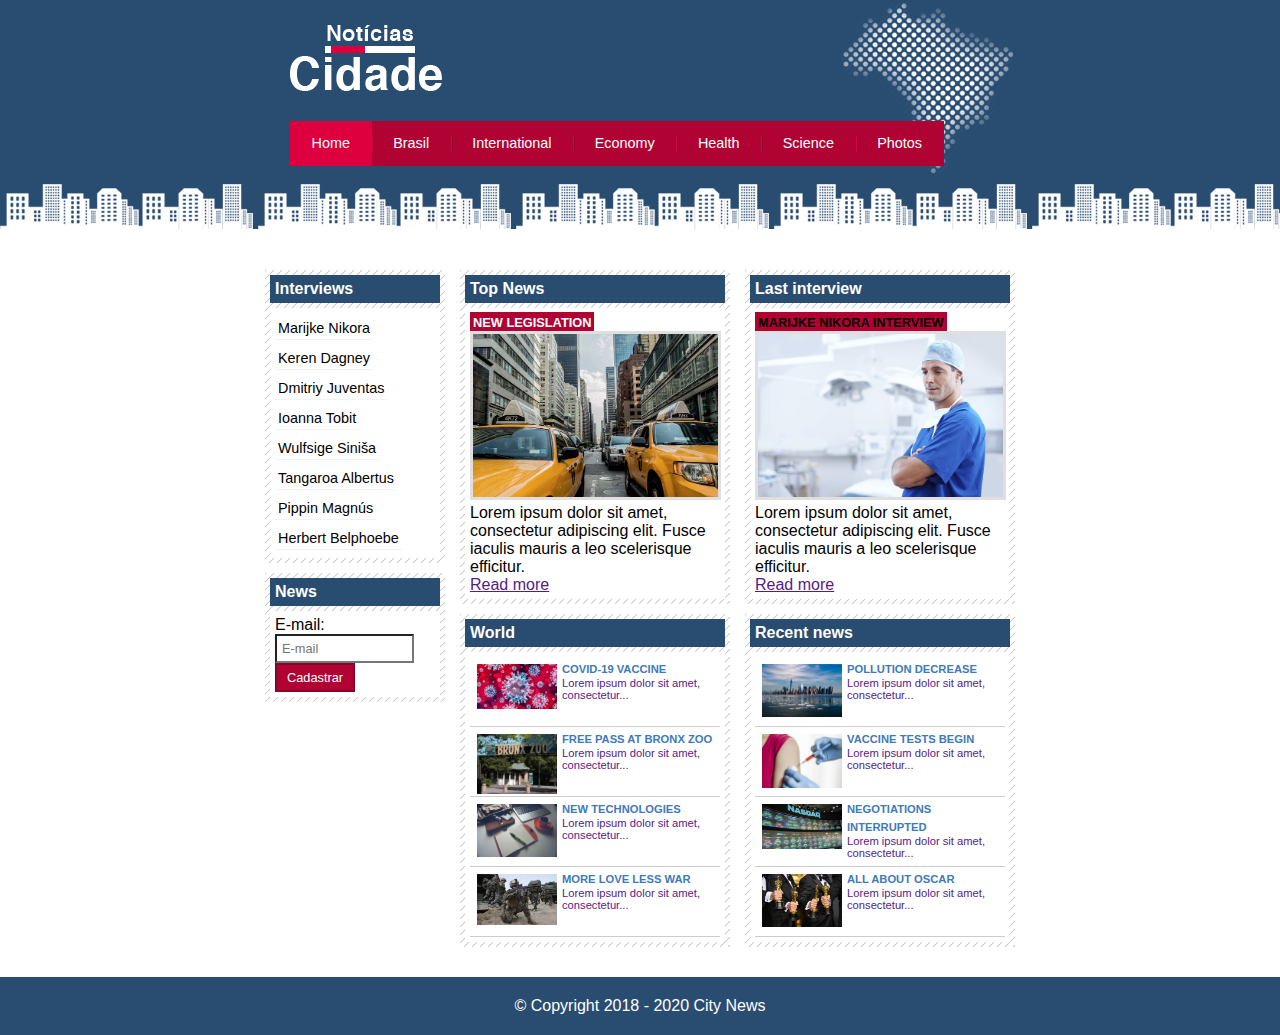
<file: index.html>
<!DOCTYPE html>
<html>
    <head>
        <title>City News - Your news website  </title>
        <meta charset="UTF-8">

        <!-- Custom style -->
        <link rel="stylesheet" type="text/css" href="css/style.css">
    </head>

    <body class="home">
        
        <div id="container"><!-- container start -->
            
            <div id="top"><!-- top start -->
                <h1 class="logo">City News</h1>
                <ul id="navigation">

                    <li class="first"><a id="home" href="index.html">Home</a></li>
                    <li><a id="brasil" href="brasil.html">Brasil</a></li>
                    <li><a id="international" href="international.html">International</a></li>         
                    <li><a id="economy" href="economy.html">Economy</a></li>
                    <li><a id="health" href="health.html">Health</a></li>
                    <li><a id="science" href="science.html">Science</a></li>             
                    <li><a id="photos" href="photos.html">Photos</a>
                    </li>
                </ul>
            </div><!-- end of top -->
            
            
            <div id="content"><!-- content start -->

                <div id="primary">
                    <div class="box topnews"><!-- topnews start -->
                        <h2>Top News</h2>
                        <div class="box-content">
                            <h3>New legislation</h3>
                            <img class="main-image" src="imagens/taxi.jpg" width="100%">
                            <p>
                                Lorem ipsum dolor sit amet, consectetur adipiscing elit. Fusce iaculis mauris a leo scelerisque efficitur.
                            </p>
                            <a href="">Read more</a>

                        </div>
                    </div><!-- end of topnews -->

                    <div class="box"><!-- news list start -->
                        <h2>World</h2>
                        <div class="box-content">
                            <ul id="news-list">
                                <li>
                                    <a href="">
                                        <img src="imagens/covid19.jpg" width="80">
                                        <h3>Covid-19 vaccine</h3>
                                        <p>Lorem ipsum dolor sit amet, consectetur... </p>
                                    </a>
                                </li>
                                <li>
                                    <a href="">
                                        <img src="imagens/zoony.JPG" width="80">
                                        <h3>Free pass at Bronx Zoo</h3>
                                        <p>Lorem ipsum dolor sit amet, consectetur... </p>
                                    </a>
                                </li>
                                <li>
                                    <a href="">
                                        <img src="imagens/tecnologia.jpg" width="80">
                                        <h3>New technologies</h3>
                                        <p>Lorem ipsum dolor sit amet, consectetur... </p>
                                    </a>
                                </li>
                                <li>
                                    <a href="">
                                        <img src="imagens/war.jpg" width="80">
                                        <h3>More love less war</h3>
                                        <p>Lorem ipsum dolor sit amet, consectetur... </p>
                                    </a>
                                </li>
                            </ul>


                        </div>
                    </div><!-- end of news list -->
                </div>

                <div id="secondary">
                    <div class="box interview"><!-- Last interview start -->
                        <h2>Last interview</h2>
                        <div class="box-content">
                            <h3>Marijke Nikora Interview</h3>
                            <img class="main-image" src="imagens/doutor.jpg" width="100%">
                            <p>
                                Lorem ipsum dolor sit amet, consectetur adipiscing elit. Fusce iaculis mauris a leo scelerisque efficitur.
                            </p>
                            <a href="">Read more</a>
                        </div>

                    </div><!-- end of Last interview -->

                    <div class="box"><!-- Recent news start -->
                        <h2>Recent news</h2>
                        <div class="box-content">
                            <ul id="news-list">
                                <li>
                                    <a href="">
                                        <img src="imagens/cidade.jpg" width="80">
                                        <h3>Pollution decrease</h3>
                                        <p>Lorem ipsum dolor sit amet, consectetur... </p>
                                    </a>
                                </li>
                                <li>
                                    <a href="">
                                        <img src="imagens/vacina.jpg" width="80">
                                        <h3>Vaccine tests begin</h3>
                                        <p>Lorem ipsum dolor sit amet, consectetur... </p>
                                    </a>
                                </li>
                                <li>
                                    <a href="">
                                        <img src="imagens/nasdaq.jpg" width="80">
                                        <h3>Negotiations interrupted</h3>
                                        <p>Lorem ipsum dolor sit amet, consectetur... </p>
                                    </a>
                                </li>
                                <li>
                                    <a href="">
                                        <img src="imagens/oscar.jpg" width="80">
                                        <h3>All about Oscar</h3>
                                        <p>Lorem ipsum dolor sit amet, consectetur... </p>
                                    </a>
                                </li>
                            </ul>
                        </div>
                    </div><!-- end of Recent news -->
                </div>

                
                <div id="side"><!-- side start -->

                    <div class="box">
                        <h2>Interviews</h2>
                        <div class="box-content">
                            <ul>
                                <li><a href="interviewee8.html">Marijke Nikora</a></li>
                                <li><a href="interviewee7.html">Keren Dagney</a></li>
                                <li><a href="interviewee6.html">Dmitriy Juventas</a></li>
                                <li><a href="interviewee5.html">Ioanna Tobit</a></li>
                                <li><a href="interviewee4.html">Wulfsige Siniša</a></li>
                                <li><a href="interviewee3.html">Tangaroa Albertus</a></li>
                                <li><a href="interviewee2.html">Pippin Magnús</a></li>
                                <li><a href="interviewee1.html">Herbert Belphoebe</a></li>
                            </ul>
                        </div>
                    </div>

                    <div class="box">
                        <h2>News</h2>
                        <div class="box-content">
                            
                            <form>
                                <div>
                                    <label for="email">E-mail:</label>
                                    <input type="text" name="email" id="email" placeholder="E-mail">
                                </div>
                                <div>
                                    <input class="submit" type="submit" value="Cadastrar">
                                </div>
                            </form>

                        </div>
                    </div>

                </div><!-- end of side -->

            </div><!-- end of content --> 
                     
        </div><!-- end of container -->
        

        <!-- footer start -->
        <div id="footer-container" style="clear: both;">
            <div id="footer">
                &copy; Copyright 2018 - 2020 City News
            </div>
        </div><!-- end of footer -->
        
       
    </body>
</html>
</file>
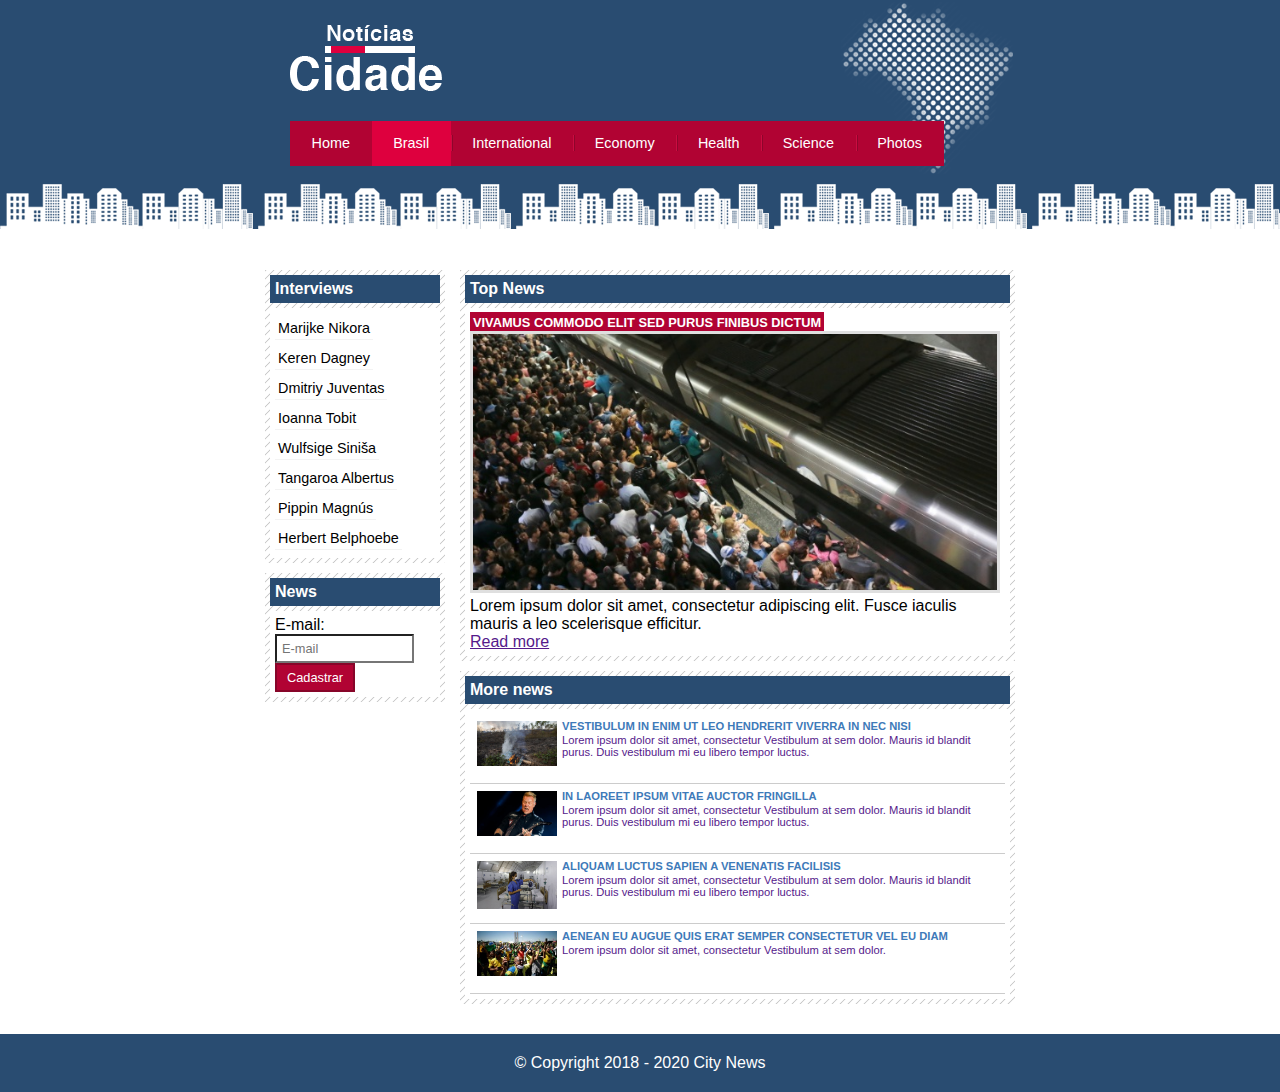
<file: brasil.html>
<!DOCTYPE html>
<html>
    <head>
        <title>City News - Your news website  </title>
        <meta charset="UTF-8">

        <!-- Custom style -->
        <link rel="stylesheet" type="text/css" href="css/style.css">
    </head>

    <body id="two-columns" class="brasil">
        
        <div id="container"><!-- container start -->
            
            <div id="top"><!-- top start -->
                <h1 class="logo">City News</h1>
                <ul id="navigation">

                    <li class="first"><a id="home" href="index.html">Home</a></li>
                    <li><a id="brasil" href="brasil.html">Brasil</a></li>
                    <li><a id="international" href="international.html">International</a></li>         
                    <li><a id="economy" href="economy.html">Economy</a></li>
                    <li><a id="health" href="health.html">Health</a></li>
                    <li><a id="science" href="science.html">Science</a></li>             
                    <li><a id="photos" href="photos.html">Photos</a>
                    </li>
                </ul>
            </div><!-- end of top -->
            
            
            <div id="content"><!-- content start -->

                <div id="primary">
                    <div class="box topnews"><!-- topnews start -->
                        <h2>Top News</h2>
                        <div class="box-content">
                            <h3>Vivamus commodo elit sed purus finibus dictum</h3>
                            <img class="main-image" src="imagens/brasilmetro.jpg" width="100%">
                            <p>
                                Lorem ipsum dolor sit amet, consectetur adipiscing elit. Fusce iaculis mauris a leo scelerisque efficitur.
                            </p>
                            <a href="">Read more</a>

                        </div>
                    </div><!-- end of topnews -->

                    <div class="box"><!-- news list start -->
                        <h2>More news</h2>
                        <div class="box-content">
                            <ul id="news-list">
                                <li>
                                    <a href="">
                                        <img src="imagens/amazonia.jpg" width="80">
                                        <h3>Vestibulum in enim ut leo hendrerit viverra in nec nisi</h3>
                                        <p>Lorem ipsum dolor sit amet, consectetur Vestibulum at sem dolor. Mauris id blandit purus. Duis vestibulum mi eu libero tempor luctus.</p>
                                    </a>
                                </li>
                                <li>
                                    <a href="">
                                        <img src="imagens/metalica.jpg" width="80">
                                        <h3>In laoreet ipsum vitae auctor fringilla</h3>
                                        <p>Lorem ipsum dolor sit amet, consectetur Vestibulum at sem dolor. Mauris id blandit purus. Duis vestibulum mi eu libero tempor luctus.</p>
                                    </a>
                                </li>
                                <li>
                                    <a href="">
                                        <img src="imagens/mortes.jpg" width="80">
                                        <h3>Aliquam luctus sapien a venenatis facilisis</h3>
                                        <p>Lorem ipsum dolor sit amet, consectetur Vestibulum at sem dolor. Mauris id blandit purus. Duis vestibulum mi eu libero tempor luctus.</p>
                                    </a>
                                </li>
                                <li>
                                    <a href="">
                                        <img src="imagens/protesto.jpg" width="80">
                                        <h3>Aenean eu augue quis erat semper consectetur vel eu diam</h3>
                                        <p>Lorem ipsum dolor sit amet, consectetur Vestibulum at sem dolor.</p>
                                    </a>
                                </li>
                            </ul>


                        </div>
                    </div><!-- end of news list -->
                </div>
                
                <div id="side"><!-- side start -->

                    <div class="box">
                        <h2>Interviews</h2>
                        <div class="box-content">
                            <ul>
                                <li><a href="interviewee8.html">Marijke Nikora</a></li>
                                <li><a href="interviewee7.html">Keren Dagney</a></li>
                                <li><a href="interviewee6.html">Dmitriy Juventas</a></li>
                                <li><a href="interviewee5.html">Ioanna Tobit</a></li>
                                <li><a href="interviewee4.html">Wulfsige Siniša</a></li>
                                <li><a href="interviewee3.html">Tangaroa Albertus</a></li>
                                <li><a href="interviewee2.html">Pippin Magnús</a></li>
                                <li><a href="interviewee1.html">Herbert Belphoebe</a></li>
                            </ul>
                        </div>
                    </div>

                    <div class="box">
                        <h2>News</h2>
                        <div class="box-content">
                            
                            <form>
                                <div>
                                    <label for="email">E-mail:</label>
                                    <input type="text" name="email" id="email" placeholder="E-mail">
                                </div>
                                <div>
                                    <input class="submit" type="submit" value="Cadastrar">
                                </div>
                            </form>

                        </div>
                    </div>

                </div><!-- end of side -->

            </div><!-- end of content --> 
                     
        </div><!-- end of container -->
        

        <!-- footer start -->
        <div id="footer-container" style="clear: both;">
            <div id="footer">
                &copy; Copyright 2018 - 2020 City News
            </div>
        </div><!-- end of footer -->
        
       
    </body>
</html>
</file>
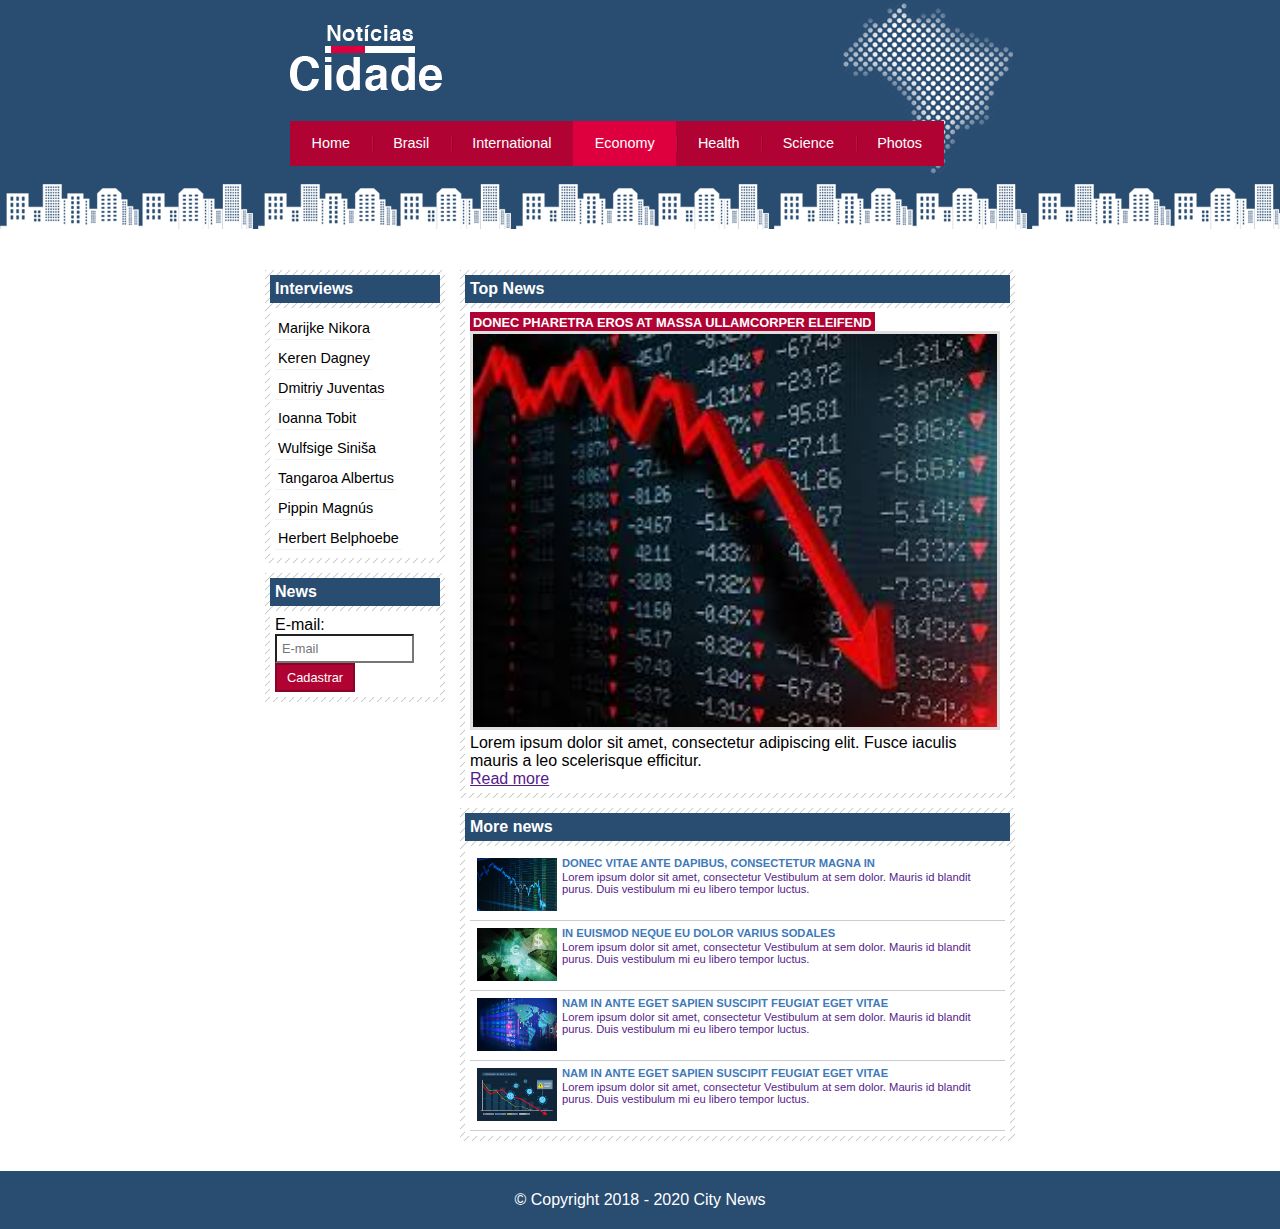
<file: economy.html>
<!DOCTYPE html>
<html>
    <head>
        <title>City News - Your news website  </title>
        <meta charset="UTF-8">

        <!-- Custom style -->
        <link rel="stylesheet" type="text/css" href="css/style.css">
    </head>

    <body id="two-columns" class="economy">
        
        <div id="container"><!-- container start -->
            
            <div id="top"><!-- top start -->
                <h1 class="logo">City News</h1>
                <ul id="navigation">

                    <li class="first"><a id="home" href="index.html">Home</a></li>
                    <li><a id="brasil" href="brasil.html">Brasil</a></li>
                    <li><a id="international" href="international.html">International</a></li>         
                    <li><a id="economy" href="economy.html">Economy</a></li>
                    <li><a id="health" href="health.html">Health</a></li>
                    <li><a id="science" href="science.html">Science</a></li>             
                    <li><a id="photos" href="photos.html">Photos</a>
                    </li>
                </ul>
            </div><!-- end of top -->
            
            
            <div id="content"><!-- content start -->

                <div id="primary">
                    <div class="box topnews"><!-- topnews start -->
                        <h2>Top News</h2>
                        <div class="box-content">
                            <h3>Donec pharetra eros at massa ullamcorper eleifend</h3>
                            <img class="main-image" src="imagens/economy.jpg" width="100%">
                            <p>
                                Lorem ipsum dolor sit amet, consectetur adipiscing elit. Fusce iaculis mauris a leo scelerisque efficitur.
                            </p>
                            <a href="">Read more</a>

                        </div>
                    </div><!-- end of topnews -->

                    <div class="box"><!-- news list start -->
                        <h2>More news</h2>
                        <div class="box-content">
                            <ul id="news-list">
                                <li>
                                    <a href="">
                                        <img src="imagens/economy1.jpg" width="80">
                                        <h3>Donec vitae ante dapibus, consectetur magna in</h3>
                                        <p>Lorem ipsum dolor sit amet, consectetur Vestibulum at sem dolor. Mauris id blandit purus. Duis vestibulum mi eu libero tempor luctus.</p>
                                    </a>
                                </li>
                                <li>
                                    <a href="">
                                        <img src="imagens/economy2.jpg" width="80">
                                        <h3>In euismod neque eu dolor varius sodales</h3>
                                        <p>Lorem ipsum dolor sit amet, consectetur Vestibulum at sem dolor. Mauris id blandit purus. Duis vestibulum mi eu libero tempor luctus.</p>
                                    </a>
                                </li>
                                <li>
                                    <a href="">
                                        <img src="imagens/economy3.jpg" width="80">
                                        <h3>Nam in ante eget sapien suscipit feugiat eget vitae </h3>
                                        <p>Lorem ipsum dolor sit amet, consectetur Vestibulum at sem dolor. Mauris id blandit purus. Duis vestibulum mi eu libero tempor luctus.</p>
                                    </a>
                                </li>
                                <li>
                                    <a href="">
                                        <img src="imagens/economy4.jpg" width="80">
                                        <h3>Nam in ante eget sapien suscipit feugiat eget vitae </h3>
                                        <p>Lorem ipsum dolor sit amet, consectetur Vestibulum at sem dolor. Mauris id blandit purus. Duis vestibulum mi eu libero tempor luctus.</p>
                                    </a>
                                </li>
                        </div>
                    </div><!-- end of news list -->
                </div>
                
                <div id="side"><!-- side start -->

                    <div class="box">
                        <h2>Interviews</h2>
                        <div class="box-content">
                            <ul>
                                <li><a href="interviewee8.html">Marijke Nikora</a></li>
                                <li><a href="interviewee7.html">Keren Dagney</a></li>
                                <li><a href="interviewee6.html">Dmitriy Juventas</a></li>
                                <li><a href="interviewee5.html">Ioanna Tobit</a></li>
                                <li><a href="interviewee4.html">Wulfsige Siniša</a></li>
                                <li><a href="interviewee3.html">Tangaroa Albertus</a></li>
                                <li><a href="interviewee2.html">Pippin Magnús</a></li>
                                <li><a href="interviewee1.html">Herbert Belphoebe</a></li>
                            </ul>
                        </div>
                    </div>

                    <div class="box">
                        <h2>News</h2>
                        <div class="box-content">
                            
                            <form>
                                <div>
                                    <label for="email">E-mail:</label>
                                    <input type="text" name="email" id="email" placeholder="E-mail">
                                </div>
                                <div>
                                    <input class="submit" type="submit" value="Cadastrar">
                                </div>
                            </form>

                        </div>
                    </div>

                </div><!-- end of side -->

            </div><!-- end of content --> 
                     
        </div><!-- end of container -->
        

        <!-- footer start -->
        <div id="footer-container" style="clear: both;">
            <div id="footer">
                &copy; Copyright 2018 - 2020 City News
            </div>
        </div><!-- end of footer -->
        
       
    </body>
</html>
</file>
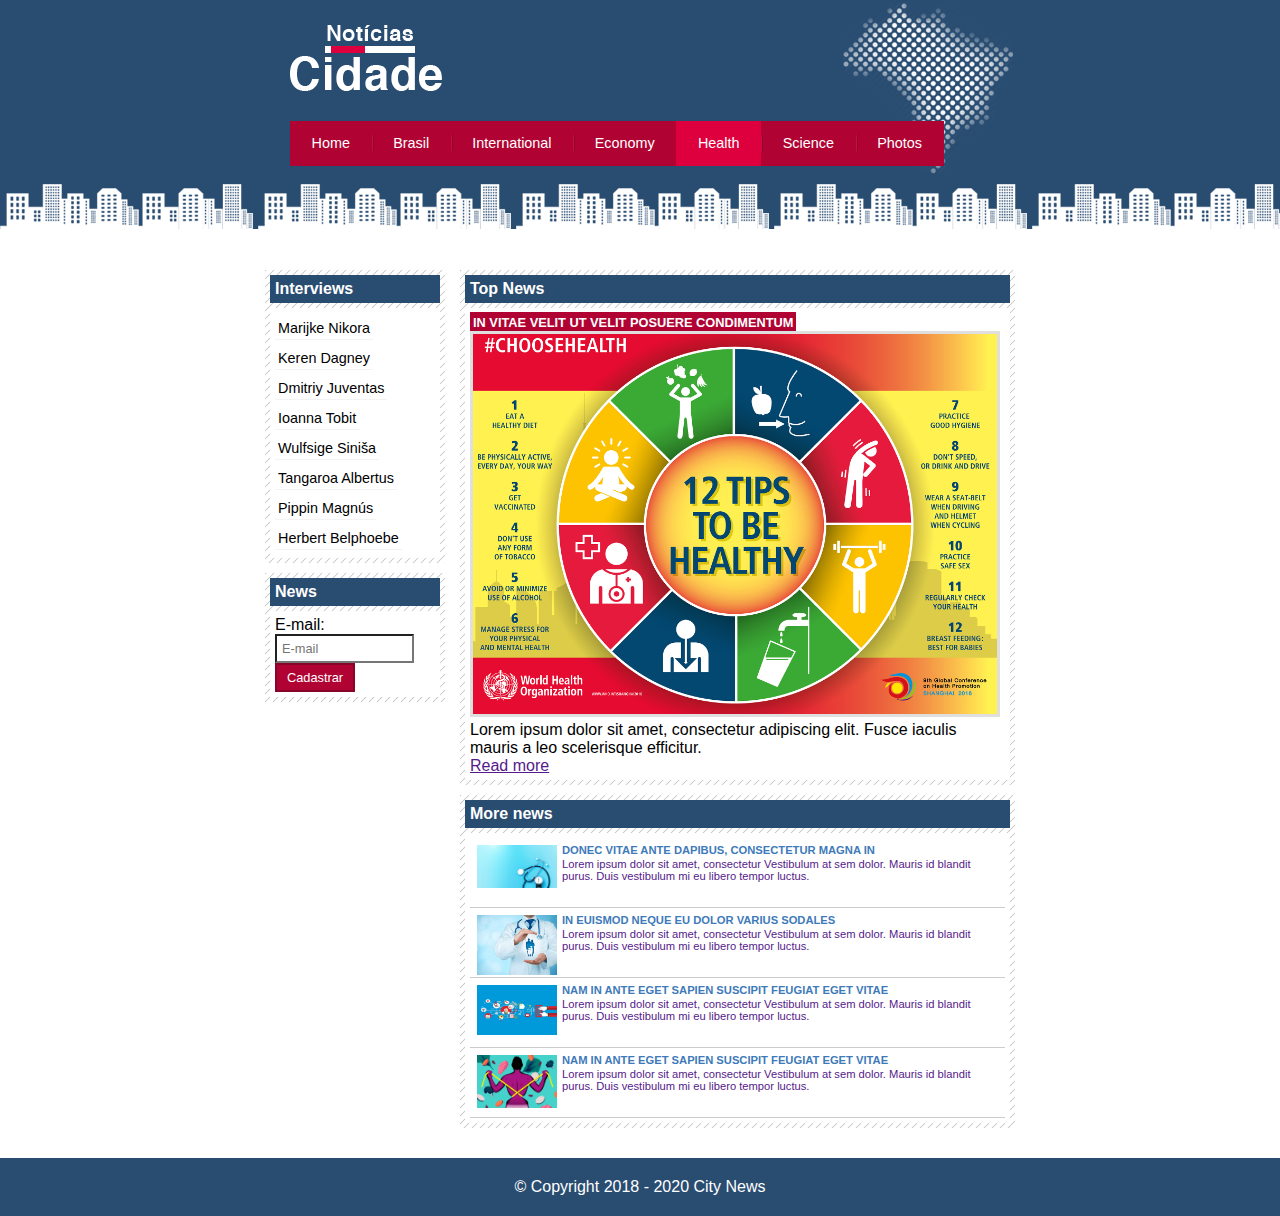
<file: health.html>
<!DOCTYPE html>
<html>
    <head>
        <title>City News - Your news website  </title>
        <meta charset="UTF-8">

        <!-- Custom style -->
        <link rel="stylesheet" type="text/css" href="css/style.css">
    </head>

    <body id="two-columns" class="health">
        
        <div id="container"><!-- container start -->
            
            <div id="top"><!-- top start -->
                <h1 class="logo">City News</h1>
                <ul id="navigation">

                    <li class="first"><a id="home" href="index.html">Home</a></li>
                    <li><a id="brasil" href="brasil.html">Brasil</a></li>
                    <li><a id="international" href="international.html">International</a></li>         
                    <li><a id="economy" href="economy.html">Economy</a></li>
                    <li><a id="health" href="health.html">Health</a></li>
                    <li><a id="science" href="science.html">Science</a></li>             
                    <li><a id="photos" href="photos.html">Photos</a>
                    </li>
                </ul>
            </div><!-- end of top -->
            
            
            <div id="content"><!-- content start -->

                <div id="primary">
                    <div class="box topnews"><!-- topnews start -->
                        <h2>Top News</h2>
                        <div class="box-content">
                            <h3>In vitae velit ut velit posuere condimentum</h3>
                            <img class="main-image" src="imagens/health0.jpg" width="100%">
                            <p>
                                Lorem ipsum dolor sit amet, consectetur adipiscing elit. Fusce iaculis mauris a leo scelerisque efficitur.
                            </p>
                            <a href="">Read more</a>

                        </div>
                    </div><!-- end of topnews -->

                    <div class="box"><!-- news list start -->
                        <h2>More news</h2>
                        <div class="box-content">
                            <ul id="news-list">
                                <li>
                                    <a href="">
                                        <img src="imagens/health1.jpg" width="80">
                                        <h3>Donec vitae ante dapibus, consectetur magna in</h3>
                                        <p>Lorem ipsum dolor sit amet, consectetur Vestibulum at sem dolor. Mauris id blandit purus. Duis vestibulum mi eu libero tempor luctus.</p>
                                    </a>
                                </li>
                                <li>
                                    <a href="">
                                        <img src="imagens/health3.jpg" width="80">
                                        <h3>In euismod neque eu dolor varius sodales</h3>
                                        <p>Lorem ipsum dolor sit amet, consectetur Vestibulum at sem dolor. Mauris id blandit purus. Duis vestibulum mi eu libero tempor luctus.</p>
                                    </a>
                                </li>
                                <li>
                                    <a href="">
                                        <img src="imagens/health2.jpg" width="80" height="50">
                                        <h3>Nam in ante eget sapien suscipit feugiat eget vitae </h3>
                                        <p>Lorem ipsum dolor sit amet, consectetur Vestibulum at sem dolor. Mauris id blandit purus. Duis vestibulum mi eu libero tempor luctus.</p>
                                    </a>
                                </li>
                                <li>
                                    <a href="">
                                        <img src="imagens/health4.jpg" width="80">
                                        <h3>Nam in ante eget sapien suscipit feugiat eget vitae </h3>
                                        <p>Lorem ipsum dolor sit amet, consectetur Vestibulum at sem dolor. Mauris id blandit purus. Duis vestibulum mi eu libero tempor luctus.</p>
                                    </a>
                                </li>
                        </div>
                    </div><!-- end of news list -->
                </div>
                
                <div id="side"><!-- side start -->

                    <div class="box">
                        <h2>Interviews</h2>
                        <div class="box-content">
                            <ul>
                                <li><a href="interviewee8.html">Marijke Nikora</a></li>
                                <li><a href="interviewee7.html">Keren Dagney</a></li>
                                <li><a href="interviewee6.html">Dmitriy Juventas</a></li>
                                <li><a href="interviewee5.html">Ioanna Tobit</a></li>
                                <li><a href="interviewee4.html">Wulfsige Siniša</a></li>
                                <li><a href="interviewee3.html">Tangaroa Albertus</a></li>
                                <li><a href="interviewee2.html">Pippin Magnús</a></li>
                                <li><a href="interviewee1.html">Herbert Belphoebe</a></li>
                            </ul>
                        </div>
                    </div>

                    <div class="box">
                        <h2>News</h2>
                        <div class="box-content">
                            
                            <form>
                                <div>
                                    <label for="email">E-mail:</label>
                                    <input type="text" name="email" id="email" placeholder="E-mail">
                                </div>
                                <div>
                                    <input class="submit" type="submit" value="Cadastrar">
                                </div>
                            </form>

                        </div>
                    </div>

                </div><!-- end of side -->

            </div><!-- end of content --> 
                     
        </div><!-- end of container -->
        

        <!-- footer start -->
        <div id="footer-container" style="clear: both;">
            <div id="footer">
                &copy; Copyright 2018 - 2020 City News
            </div>
        </div><!-- end of footer -->
        
       
    </body>
</html>
</file>
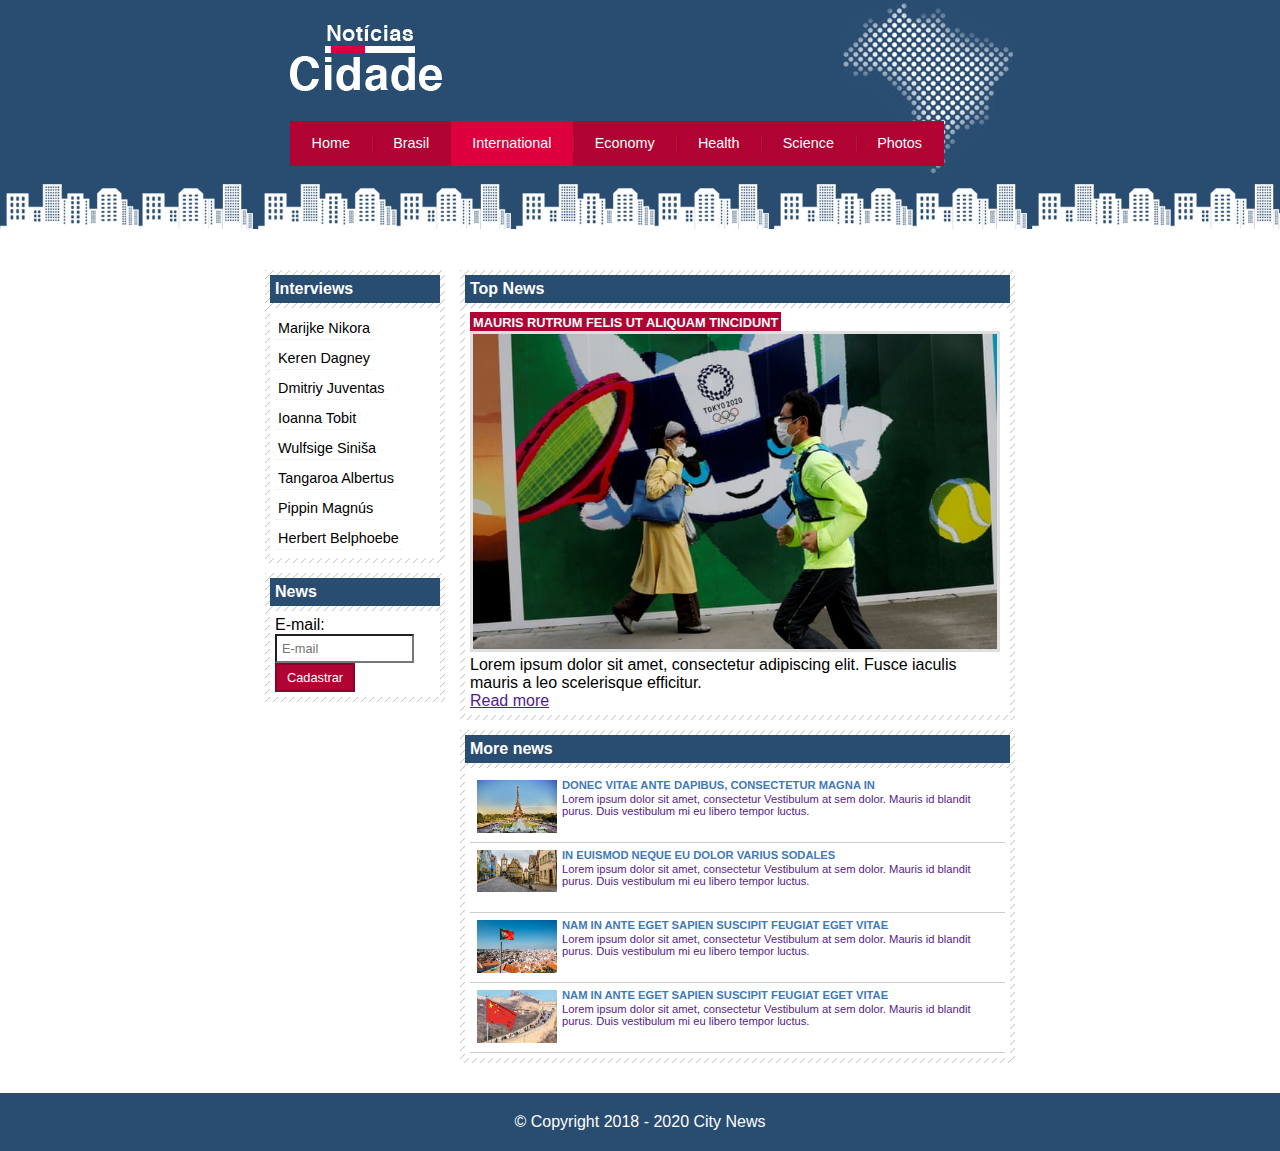
<file: international.html>
<!DOCTYPE html>
<html>
    <head>
        <title>City News - Your news website  </title>
        <meta charset="UTF-8">

        <!-- Custom style -->
        <link rel="stylesheet" type="text/css" href="css/style.css">
    </head>

    <body id="two-columns" class="international">
        
        <div id="container"><!-- container start -->
            
            <div id="top"><!-- top start -->
                <h1 class="logo">City News</h1>
                <ul id="navigation">

                    <li class="first"><a id="home" href="index.html">Home</a></li>
                    <li><a id="brasil" href="brasil.html">Brasil</a></li>
                    <li><a id="international" href="international.html">International</a></li>         
                    <li><a id="economy" href="economy.html">Economy</a></li>
                    <li><a id="health" href="health.html">Health</a></li>
                    <li><a id="science" href="science.html">Science</a></li>             
                    <li><a id="photos" href="photos.html">Photos</a>
                    </li>
                </ul>
            </div><!-- end of top -->
            
            
            <div id="content"><!-- content start -->

                <div id="primary">
                    <div class="box topnews"><!-- topnews start -->
                        <h2>Top News</h2>
                        <div class="box-content">
                            <h3>Mauris rutrum felis ut aliquam tincidunt</h3>
                            <img class="main-image" src="imagens/olimpiadas.jpg" width="100%">
                            <p>
                                Lorem ipsum dolor sit amet, consectetur adipiscing elit. Fusce iaculis mauris a leo scelerisque efficitur.
                            </p>
                            <a href="">Read more</a>

                        </div>
                    </div><!-- end of topnews -->

                    <div class="box"><!-- news list start -->
                        <h2>More news</h2>
                        <div class="box-content">
                            <ul id="news-list">
                                <li>
                                    <a href="">
                                        <img src="imagens/paris.jpg" width="80">
                                        <h3>Donec vitae ante dapibus, consectetur magna in</h3>
                                        <p>Lorem ipsum dolor sit amet, consectetur Vestibulum at sem dolor. Mauris id blandit purus. Duis vestibulum mi eu libero tempor luctus.</p>
                                    </a>
                                </li>
                                <li>
                                    <a href="">
                                        <img src="imagens/alemanha.jpg" width="80">
                                        <h3>In euismod neque eu dolor varius sodales</h3>
                                        <p>Lorem ipsum dolor sit amet, consectetur Vestibulum at sem dolor. Mauris id blandit purus. Duis vestibulum mi eu libero tempor luctus.</p>
                                    </a>
                                </li>
                                <li>
                                    <a href="">
                                        <img src="imagens/pt.jpg" width="80">
                                        <h3>Nam in ante eget sapien suscipit feugiat eget vitae </h3>
                                        <p>Lorem ipsum dolor sit amet, consectetur Vestibulum at sem dolor. Mauris id blandit purus. Duis vestibulum mi eu libero tempor luctus.</p>
                                    </a>
                                </li>
                                <li>
                                    <a href="">
                                        <img src="imagens/china.jpg" width="80">
                                        <h3>Nam in ante eget sapien suscipit feugiat eget vitae </h3>
                                        <p>Lorem ipsum dolor sit amet, consectetur Vestibulum at sem dolor. Mauris id blandit purus. Duis vestibulum mi eu libero tempor luctus.</p>
                                    </a>
                                </li>
                        </div>
                    </div><!-- end of news list -->
                </div>
                
                <div id="side"><!-- side start -->

                    <div class="box">
                        <h2>Interviews</h2>
                        <div class="box-content">
                            <ul>
                                <li><a href="interviewee8.html">Marijke Nikora</a></li>
                                <li><a href="interviewee7.html">Keren Dagney</a></li>
                                <li><a href="interviewee6.html">Dmitriy Juventas</a></li>
                                <li><a href="interviewee5.html">Ioanna Tobit</a></li>
                                <li><a href="interviewee4.html">Wulfsige Siniša</a></li>
                                <li><a href="interviewee3.html">Tangaroa Albertus</a></li>
                                <li><a href="interviewee2.html">Pippin Magnús</a></li>
                                <li><a href="interviewee1.html">Herbert Belphoebe</a></li>
                            </ul>
                        </div>
                    </div>

                    <div class="box">
                        <h2>News</h2>
                        <div class="box-content">
                            
                            <form>
                                <div>
                                    <label for="email">E-mail:</label>
                                    <input type="text" name="email" id="email" placeholder="E-mail">
                                </div>
                                <div>
                                    <input class="submit" type="submit" value="Cadastrar">
                                </div>
                            </form>

                        </div>
                    </div>

                </div><!-- end of side -->

            </div><!-- end of content --> 
                     
        </div><!-- end of container -->
        

        <!-- footer start -->
        <div id="footer-container" style="clear: both;">
            <div id="footer">
                &copy; Copyright 2018 - 2020 City News
            </div>
        </div><!-- end of footer -->
        
       
    </body>
</html>
</file>
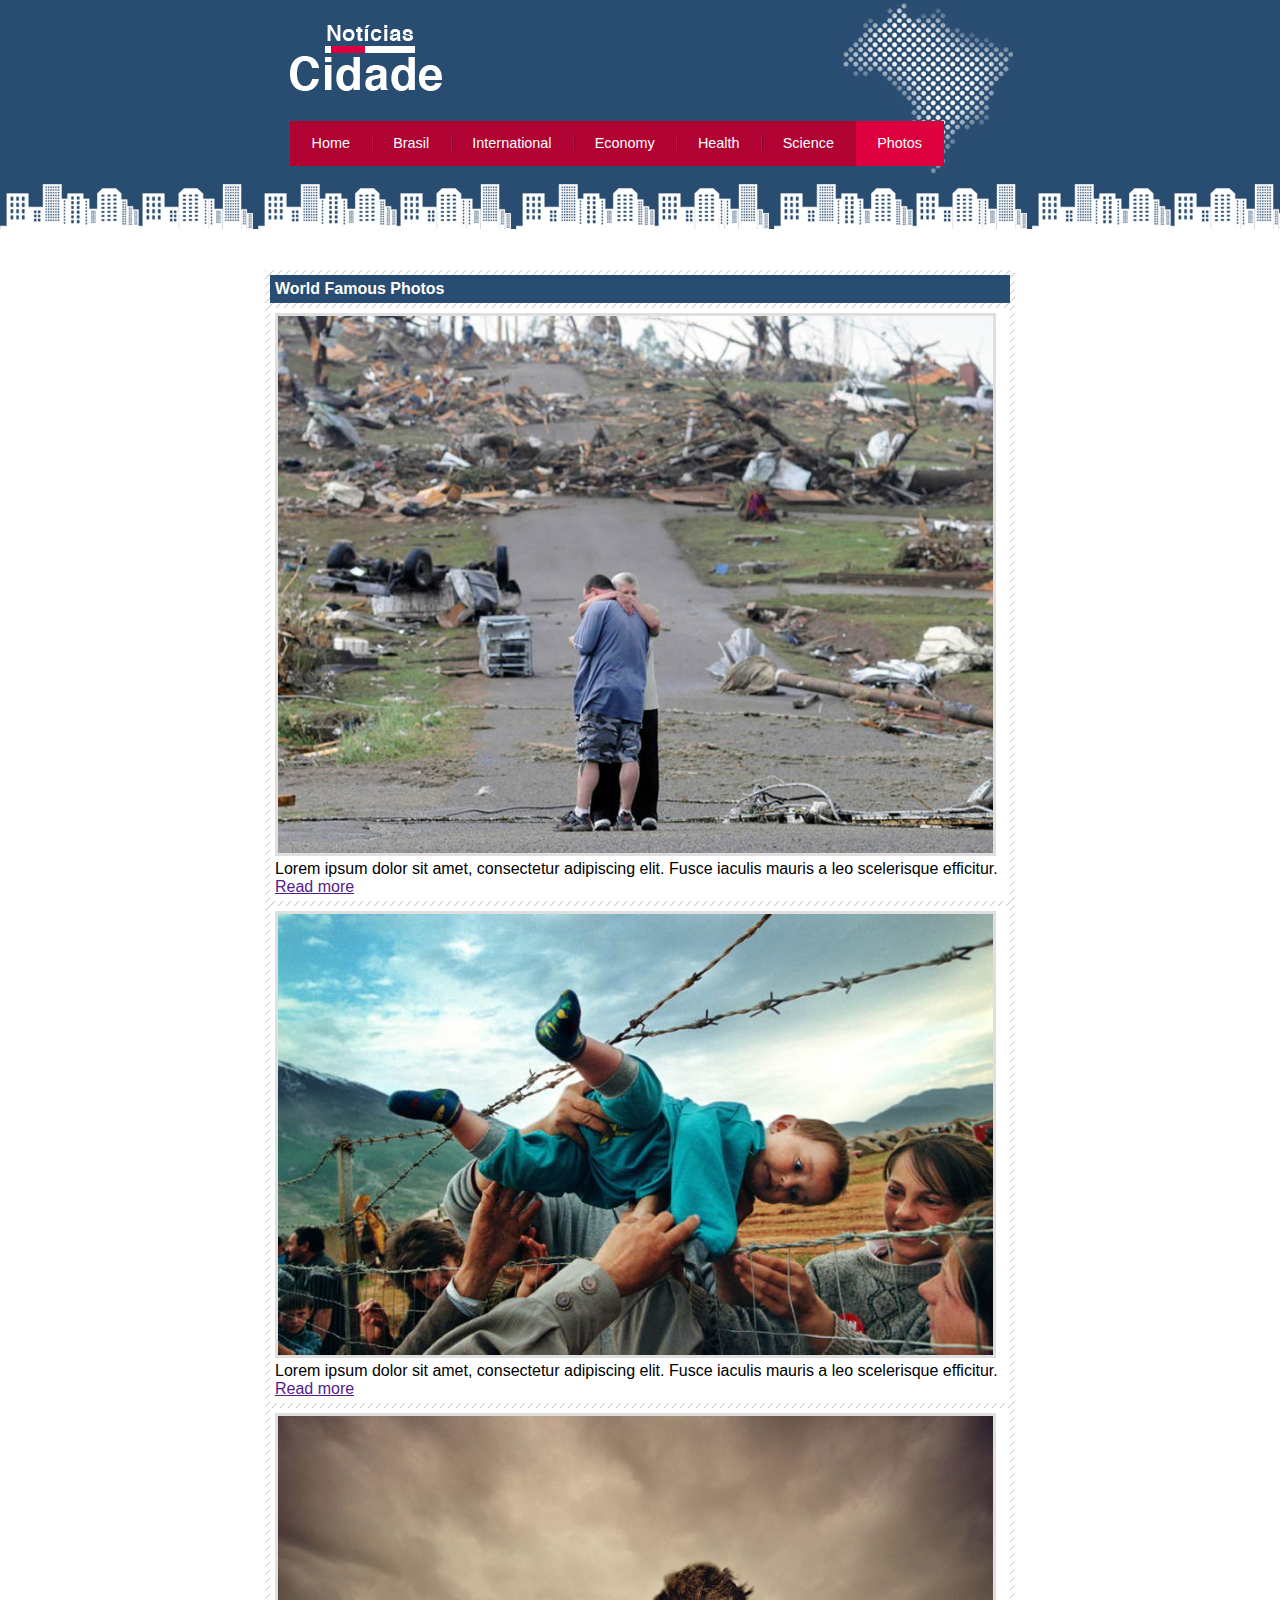
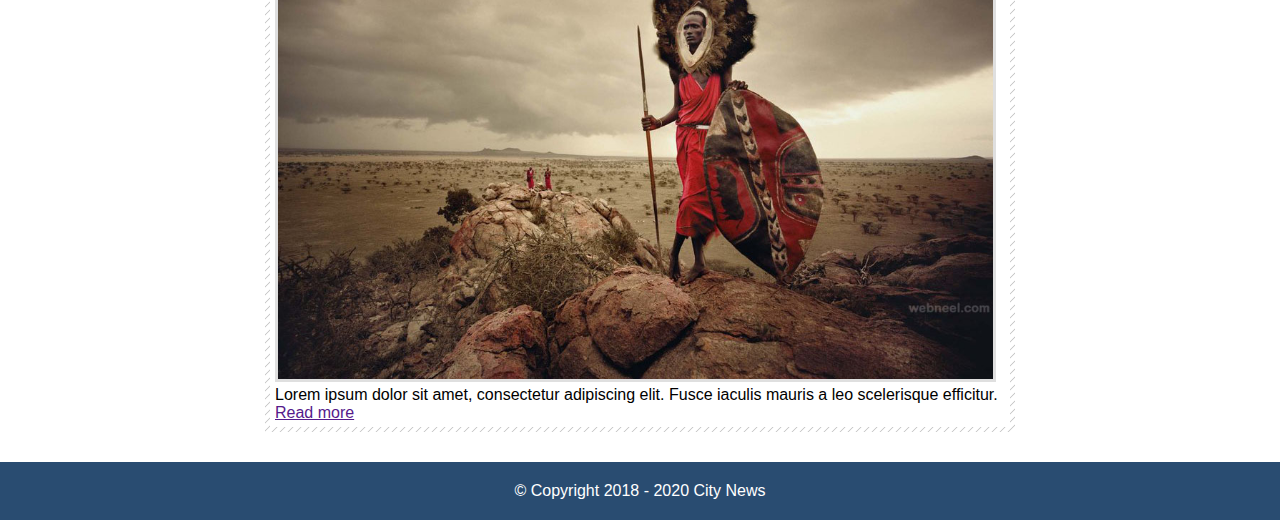
<file: photos.html>
<!DOCTYPE html>
<html>
    <head>
        <title>City News - Your news website  </title>
        <meta charset="UTF-8">

        <!-- Custom style -->
        <link rel="stylesheet" type="text/css" href="css/style.css">
    </head>

    <body id="one-column" class="photos">
        
        <div id="container"><!-- container start -->
            
            <div id="top"><!-- top start -->
                <h1 class="logo">City News</h1>
                <ul id="navigation">
                    <li class="first"><a id="home" href="index.html">Home</a></li>
                    <li><a id="brasil" href="brasil.html">Brasil</a></li>
                    <li><a id="international" href="international.html">International</a></li>         
                    <li><a id="economy" href="economy.html">Economy</a></li>
                    <li><a id="health" href="health.html">Health</a></li>
                    <li><a id="science" href="science.html">Science</a></li>             
                    <li><a id="photos" href="photos.html">Photos</a>
                    </li>
                </ul>
            </div><!-- end of top -->
            
            
            <div id="content"><!-- content start -->

                <div id="primary">
                    <div class="box topnews"><!-- topnews start -->
                        <h2>World Famous Photos</h2>

                        <div class="box-content">
                            
                            <img class="main-image" src="imagens/photo1.jpg" width="100%">
                            <p>
                                Lorem ipsum dolor sit amet, consectetur adipiscing elit. Fusce iaculis mauris a leo scelerisque efficitur.
                            </p>
                            <a href="">Read more</a>

                        </div>
                        <div class="box-content">
                            
                            <img class="main-image" src="imagens/photo2.jpg" width="100%">
                            <p>
                                Lorem ipsum dolor sit amet, consectetur adipiscing elit. Fusce iaculis mauris a leo scelerisque efficitur.
                            </p>
                            <a href="">Read more</a>

                        </div>
                        <div class="box-content">
                            
                            <img class="main-image" src="imagens/photo3.jpg" width="100%">
                            <p>
                                Lorem ipsum dolor sit amet, consectetur adipiscing elit. Fusce iaculis mauris a leo scelerisque efficitur.
                            </p>
                            <a href="">Read more</a>

                        </div>
                    </div><!-- end of topnews -->

                </div>
                
                

            </div><!-- end of content --> 
                     
        </div><!-- end of container -->
        

        <!-- footer start -->
        <div id="footer-container" style="clear: both;">
            <div id="footer">
                &copy; Copyright 2018 - 2020 City News
            </div>
        </div><!-- end of footer -->
          
    </body>
</html>
</file>
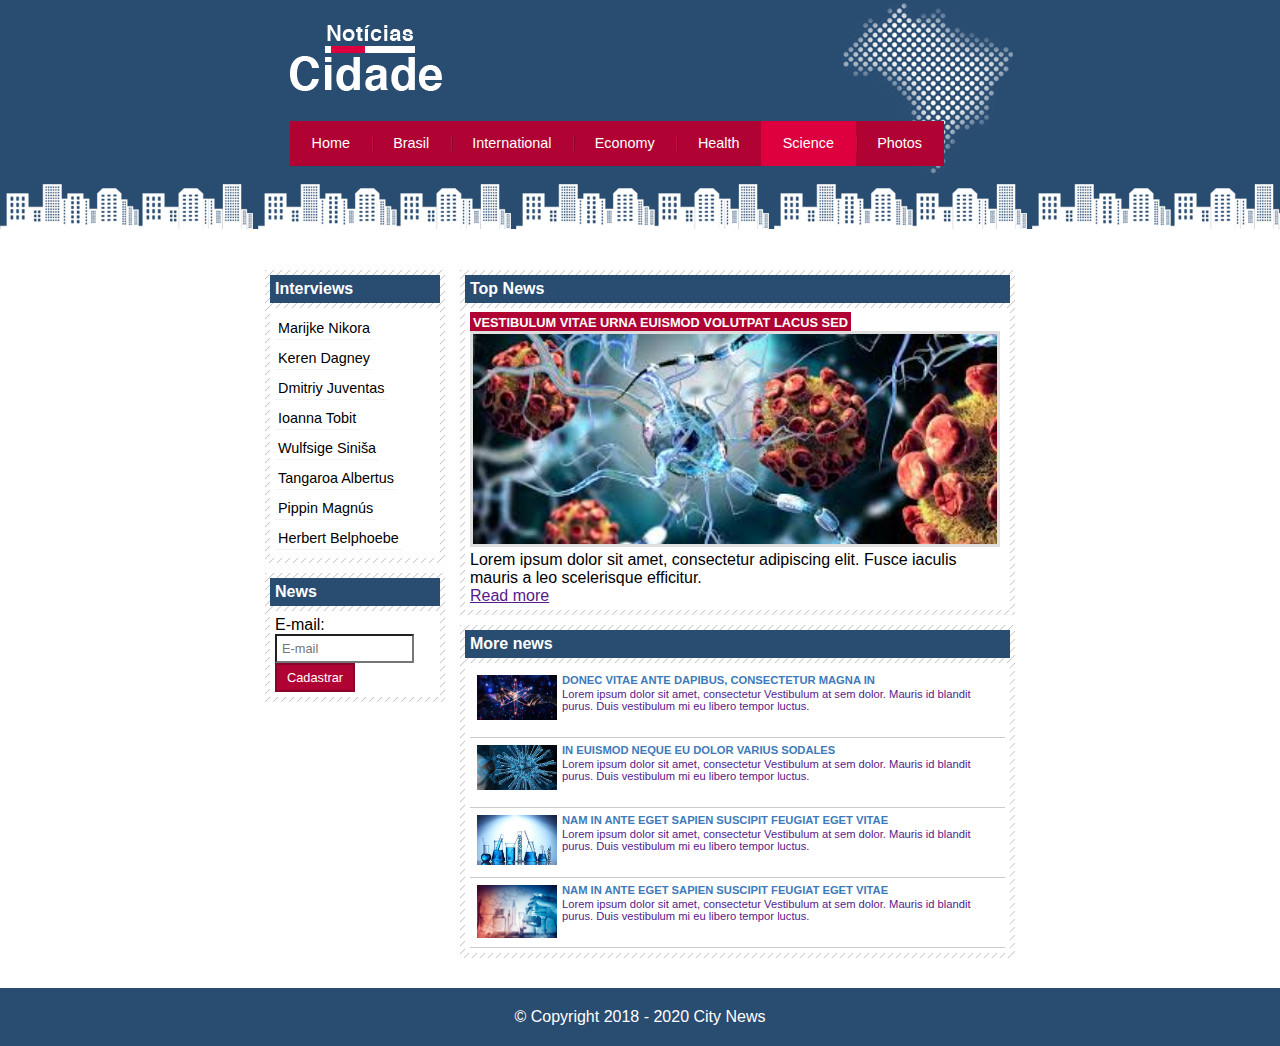
<file: science.html>
<!DOCTYPE html>
<html>
    <head>
        <title>City News - Your news website  </title>
        <meta charset="UTF-8">

        <!-- Custom style -->
        <link rel="stylesheet" type="text/css" href="css/style.css">
    </head>

    <body id="two-columns" class="science">
        
        <div id="container"><!-- container start -->
            
            <div id="top"><!-- top start -->
                <h1 class="logo">City News</h1>
                <ul id="navigation">

                    <li class="first"><a id="home" href="index.html">Home</a></li>
                    <li><a id="brasil" href="brasil.html">Brasil</a></li>
                    <li><a id="international" href="international.html">International</a></li>         
                    <li><a id="economy" href="economy.html">Economy</a></li>
                    <li><a id="health" href="health.html">Health</a></li>
                    <li><a id="science" href="science.html">Science</a></li>             
                    <li><a id="photos" href="photos.html">Photos</a>
                    </li>
                </ul>
            </div><!-- end of top -->
            
            
            <div id="content"><!-- content start -->

                <div id="primary">
                    <div class="box topnews"><!-- topnews start -->
                        <h2>Top News</h2>
                        <div class="box-content">
                            <h3>Vestibulum vitae urna euismod volutpat lacus sed</h3>
                            <img class="main-image" src="imagens/science0.jpg" width="100%">
                            <p>
                                Lorem ipsum dolor sit amet, consectetur adipiscing elit. Fusce iaculis mauris a leo scelerisque efficitur.
                            </p>
                            <a href="">Read more</a>

                        </div>
                    </div><!-- end of topnews -->

                    <div class="box"><!-- news list start -->
                        <h2>More news</h2>
                        <div class="box-content">
                            <ul id="news-list">
                                <li>
                                    <a href="">
                                        <img src="imagens/science1.jpg" width="80">
                                        <h3>Donec vitae ante dapibus, consectetur magna in</h3>
                                        <p>Lorem ipsum dolor sit amet, consectetur Vestibulum at sem dolor. Mauris id blandit purus. Duis vestibulum mi eu libero tempor luctus.</p>
                                    </a>
                                </li>
                                <li>
                                    <a href="">
                                        <img src="imagens/science2.jpg" width="80">
                                        <h3>In euismod neque eu dolor varius sodales</h3>
                                        <p>Lorem ipsum dolor sit amet, consectetur Vestibulum at sem dolor. Mauris id blandit purus. Duis vestibulum mi eu libero tempor luctus.</p>
                                    </a>
                                </li>
                                <li>
                                    <a href="">
                                        <img src="imagens/science3.jpg" width="80" height="50">
                                        <h3>Nam in ante eget sapien suscipit feugiat eget vitae </h3>
                                        <p>Lorem ipsum dolor sit amet, consectetur Vestibulum at sem dolor. Mauris id blandit purus. Duis vestibulum mi eu libero tempor luctus.</p>
                                    </a>
                                </li>
                                <li>
                                    <a href="">
                                        <img src="imagens/science4.jpg" width="80">
                                        <h3>Nam in ante eget sapien suscipit feugiat eget vitae </h3>
                                        <p>Lorem ipsum dolor sit amet, consectetur Vestibulum at sem dolor. Mauris id blandit purus. Duis vestibulum mi eu libero tempor luctus.</p>
                                    </a>
                                </li>
                        </div>
                    </div><!-- end of news list -->
                </div>
                
                <div id="side"><!-- side start -->

                    <div class="box">
                        <h2>Interviews</h2>
                        <div class="box-content">
                            <ul>
                                <li><a href="interviewee8.html">Marijke Nikora</a></li>
                                <li><a href="interviewee7.html">Keren Dagney</a></li>
                                <li><a href="interviewee6.html">Dmitriy Juventas</a></li>
                                <li><a href="interviewee5.html">Ioanna Tobit</a></li>
                                <li><a href="interviewee4.html">Wulfsige Siniša</a></li>
                                <li><a href="interviewee3.html">Tangaroa Albertus</a></li>
                                <li><a href="interviewee2.html">Pippin Magnús</a></li>
                                <li><a href="interviewee1.html">Herbert Belphoebe</a></li>
                            </ul>
                        </div>
                    </div>

                    <div class="box">
                        <h2>News</h2>
                        <div class="box-content">
                            
                            <form>
                                <div>
                                    <label for="email">E-mail:</label>
                                    <input type="text" name="email" id="email" placeholder="E-mail">
                                </div>
                                <div>
                                    <input class="submit" type="submit" value="Cadastrar">
                                </div>
                            </form>

                        </div>
                    </div>

                </div><!-- end of side -->

            </div><!-- end of content --> 
                     
        </div><!-- end of container -->
        

        <!-- footer start -->
        <div id="footer-container" style="clear: both;">
            <div id="footer">
                &copy; Copyright 2018 - 2020 City News
            </div>
        </div><!-- end of footer -->
        
       
    </body>
</html>
</file>
<file: css/style.css>
/******* website structure *******/
* {
    margin: 0;
    padding: 0;
}  

body{
    font-family: "Trebuchet MS", Helvetica, sans-serif;
    background: #fff url(../imagens/fundo.png) repeat-x;
}

#container {
    width: 750px;
    margin: 0 auto;
}

#top {
    height: 150px;
    background: url(../imagens/detalhe-topo.png) no-repeat right top;
    padding: 25px;
    /*border: 1px solid red;*/  
}

.logo {
    width: 152px;
    height: 66px;
    background: url(../imagens/logo.png) no-repeat center;
    text-indent: -3000px; /*accessibility*/  
}

/******* end website structure *******/

/******** start navigation bar ********/

ul {
    margin: 0px;
    padding: 0px;
    list-style: none;
}

#top ul {
    margin-top: 30px;
    background: #b10333;
    float: left;
}

#top ul li {
    float: left;
}

#top ul a {
    font-size: 0.9em;
    display: block;
    padding: 0.5em 1.5em;
    line-height: 2.1em;
    text-decoration: none;
    color: white;
    background: url(../imagens/divisor.png) no-repeat left center;
}

#top ul .first a {
    background: none;
}

#top ul a:hover {
    color: #69001d;;
}



body.home #navigation a#home,
body.brasil #navigation a#brasil,
body.international #navigation a#international,
body.economy #navigation a#economy,
body.health #navigation a#health,
body.science #navigation a#science,
body.photos #navigation a#photos {
    color: white;
    background: #de003e;
    cursor: text ;
}

/******** end navigation bar ********/

/******** sets up three column layout ********/

#content {
    background:#f5f5f5;
    margin-top: 60px;
}

#side {
    float: left;
    width: 180px;
    margin: 0 0 20px -750px;
}

#primary {
    float: left;
    width: 270px;
    margin: 0 0 20px 195px;
}

#two-columns #primary {
    width: 555px;
}

#one-column #primary {
    width: 750px;
    margin: 0 0 20px 0;
}

#secondary {
    float: left;
    width: 270px;
    margin: 0 0 20px 15px;
}

/******** box ********/
.box {
    background: #f3f3f3 url(../imagens/fundo-caixa.png);
    margin: 10px 0;
    padding: 5px;
}

h2 {
    background: #294c71;
    color: #fff;
    font-size: 1em;
    padding: 5px;
}

.box-content {
    background: #fff;
    margin-top: 5px;
    padding: 5px;
}

/******** format side menus ********/
#side ul a {
    border-bottom: 1px solid #f3f3f3;
    color: #000;
    display: 3px;;
    font-size: 0.9em;
    line-height: 30px;
    padding: 3px;    
    text-decoration: none;
}

#side ul a:hover {
    background: #f9f9f9 url(../imagens/marcador.png) no-repeat left center;
    color: #a1a1a1;
    padding-left: 20px;
}

/******** formatting forms ********/
label {
    cursor: pointer;
    display:  block;
}

input {
    background-color: #fff;
    font-size:  0.8em;
    padding: 5px;
    width: 125px;
}

input.submit {
    color:  #fff;
    background-color: #b10333;
    border: 2px solid #870529;
    width: 80px; 

}

/******** formatting images ********/

img.main-image {
    border: 3px solid #dfdfdf;
    width: 98%;

}

/******** formatting headers ********/
h3 {
    display: inline;
    font-size: 0.8em;
    padding: 3px;
    text-transform: uppercase;
}

.topnews h3 {
    color: #fff;
    background: #b10333;
}

.interview h3 {
    color: black;
    background: #b10333;
}

/******** formatting news list ********/

#news-list li {
    border-bottom: 1px solid #ccc;
    height: 65px;;
    padding: 2px;
}

#news-list li a img {
    float: left;
    margin: 5px;
}

#news-list li a {
    text-decoration: none;
}

#news-list li a h3 {
    color: #3e7ab9;
    font-size: 0.7em;
    padding: 0;
}

#news-list li a p {
    font-size: 0.7em;
}

#news-list li:hover {
    cursor: pointer;
    background: #eee;;
}



/******** footer ********/
#footer-container {
   background: #294c71;
   padding: 20px;
}

#footer {
    color: #fff;
    margin: 0 auto;
    text-align: center;
    width: 750px;


}
</file>
